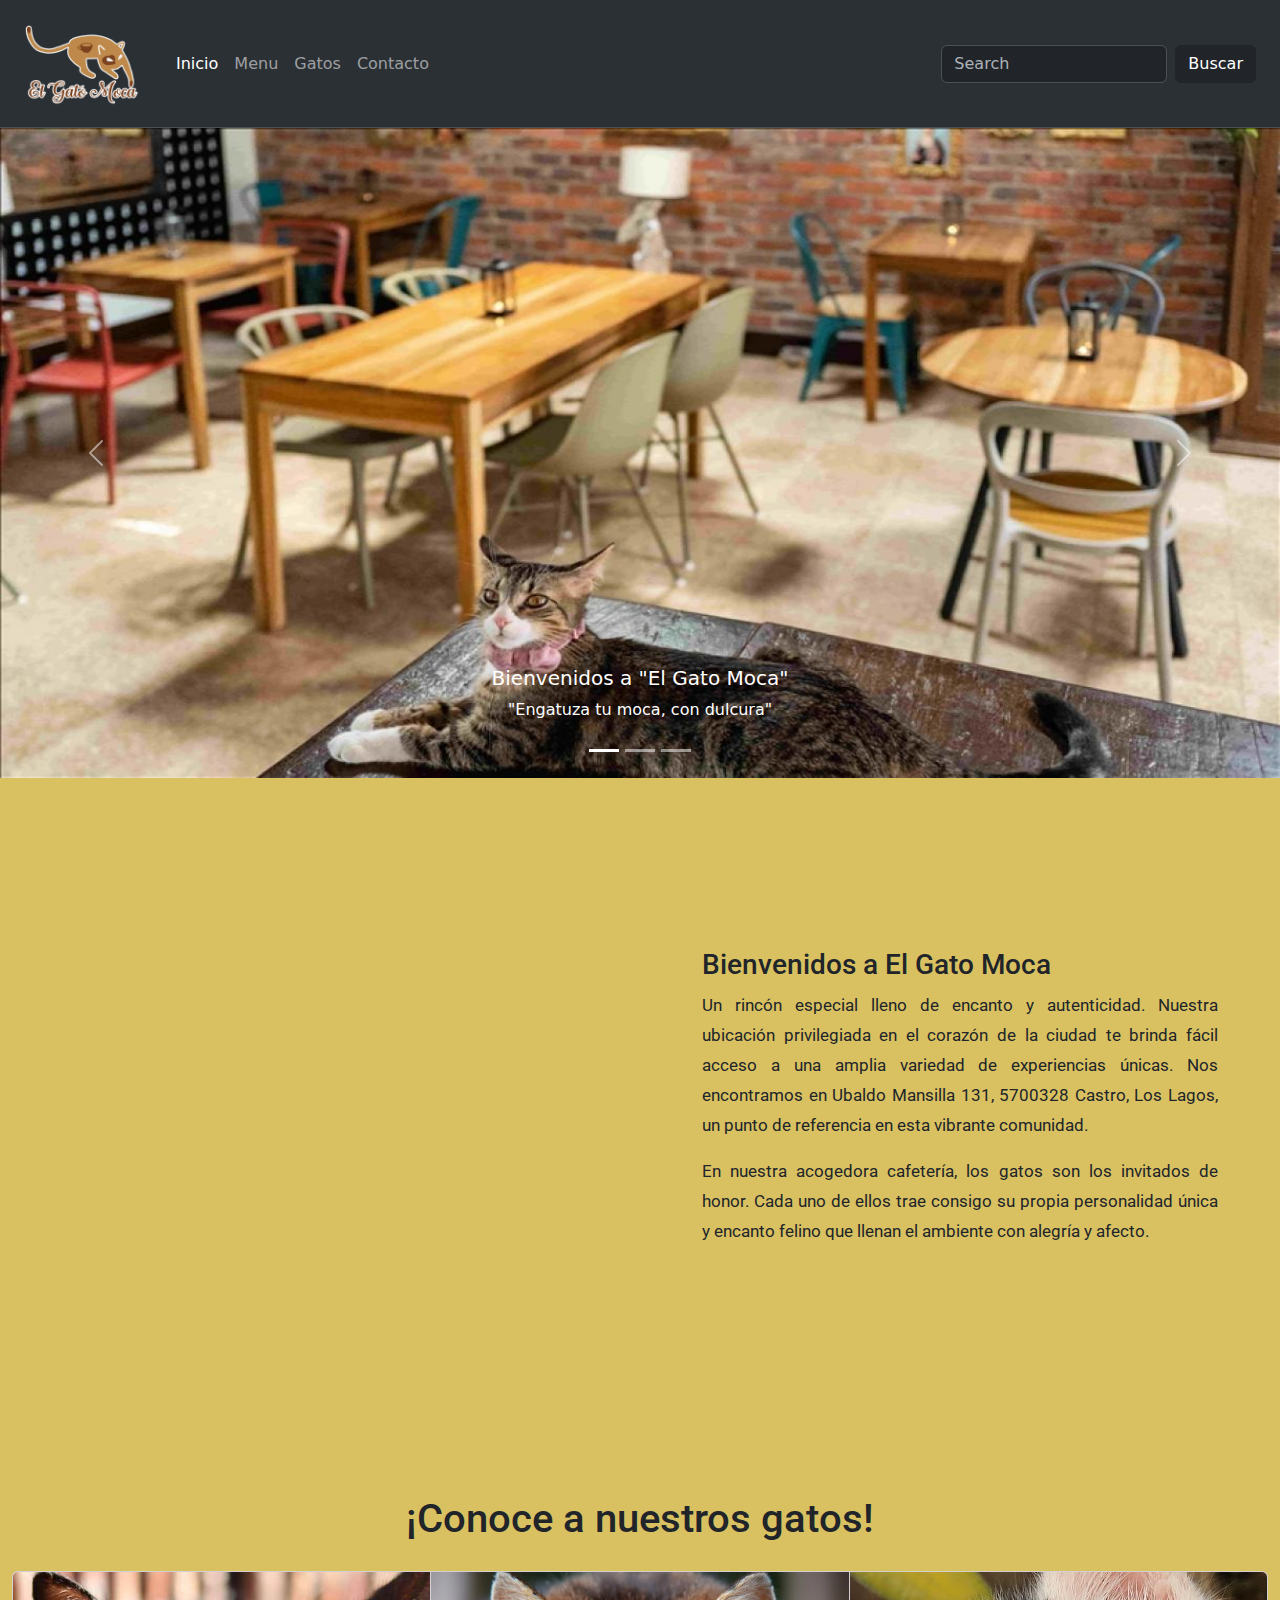
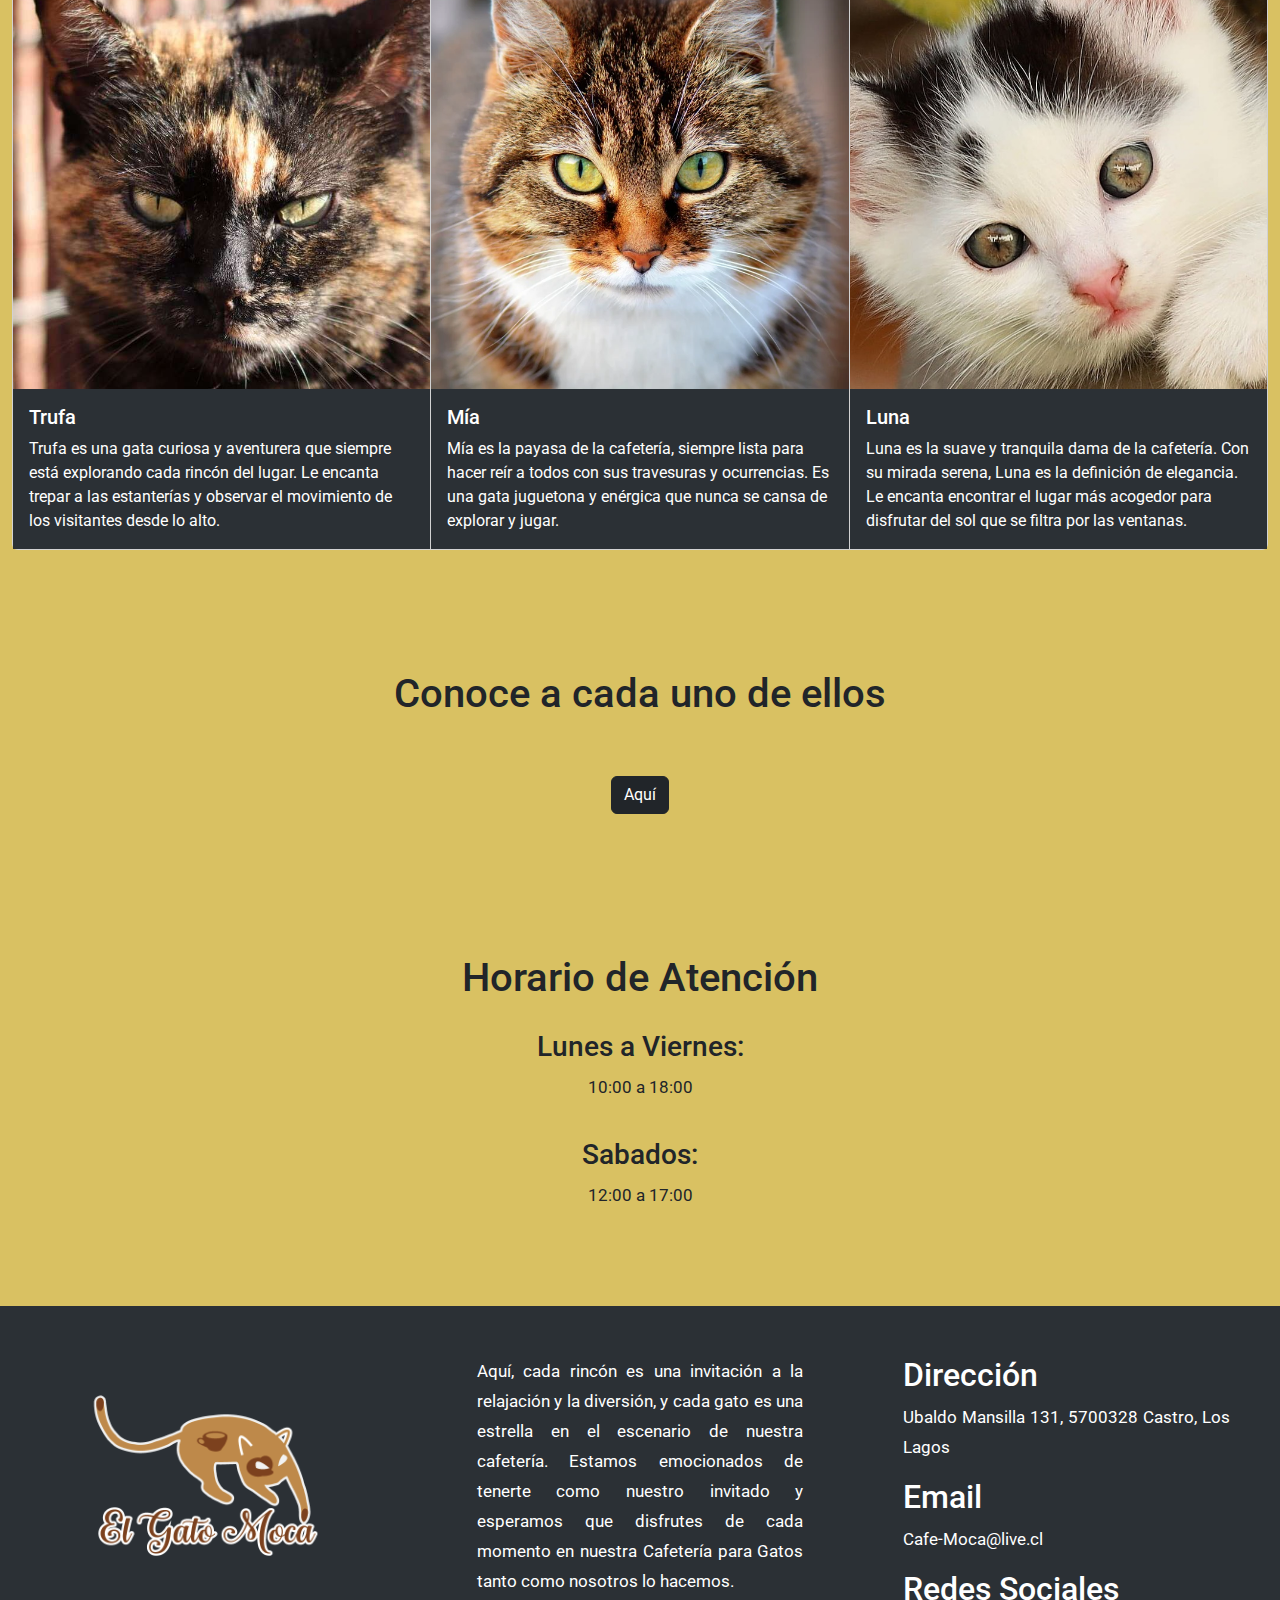
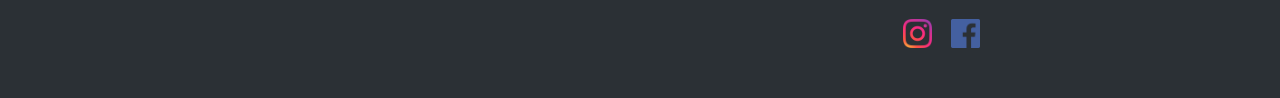
<file: index.html>
<!DOCTYPE html>
<html lang="es">
<head>
    <meta charset="UTF-8">
    <title>El Gato Moca</title>
    <link href="assets/css/bootstrap/css/bootstrap.min.css" rel="stylesheet" integrity="sha384-T3c6CoIi6uLrA9TneNEoa7RxnatzjcDSCmG1MXxSR1GAsXEV/Dwwykc2MPK8M2HN" crossorigin="anonymous">
    <link rel="stylesheet" href="assets/css/style.css">
    <link rel="preconnect" href="https://fonts.googleapis.com">
    <link rel="preconnect" href="https://fonts.gstatic.com" crossorigin>
    <link href="https://fonts.googleapis.com/css2?family=Roboto:wght@100;300;400;500;700;900&display=swap" rel="stylesheet">

</head>
<body>

<!--------------------Inicio-Hearder-------------------->
<nav class="navbar navbar-expand-lg bg-body-tertiary bg-dark border-bottom border-body" data-bs-theme="dark">
    <div class="container-fluid">
        <nav class="navbar bg-body-tertiary">
            <div class="container-fluid">
                <a class="navbar-brand" href="index.html">
                    <img src="/assets/img/Moca-1-02.png" alt="Logo" width="116" height="82" class="d-inline-block align-text-top">
                </a>
            </div>
        </nav>
        <div class="collapse navbar-collapse" id="navbarNavAltMarkup">
            <div class="navbar-nav">
                <a class="nav-link active" aria-current="page" href="index.html">Inicio</a>
                <a class="nav-link" href="menu.html">Menu</a>
                <a class="nav-link" href="gatos.html">Gatos</a>
                <a class="nav-link" href="nosotros.html">Contacto</a>
            </div>
        </div>
        <nav class="navbar bg-body-tertiary">
            <div class="container-fluid">
                <form class="d-flex" role="search">
                    <input class="form-control me-2" type="search" placeholder="Search" aria-label="Search">
                    <button class=" btn btn-dark" type="submit">Buscar</button>
                </form>
            </div>
        </nav>
    </div>
</nav>
<!--------------------Fin Header-------------------->

<!--------------------Carrucel presentación-------------------->
<div class="col-md-12">
<div class="imagenborde">
<div id="carouselExampleCaptions" class="carousel slide">
    <div class="carousel-indicators">
        <button type="button" data-bs-target="#carouselExampleCaptions" data-bs-slide-to="0" class="active" aria-current="true" aria-label="Slide 1"></button>
        <button type="button" data-bs-target="#carouselExampleCaptions" data-bs-slide-to="1" aria-label="Slide 2"></button>
        <button type="button" data-bs-target="#carouselExampleCaptions" data-bs-slide-to="2" aria-label="Slide 3"></button>
    </div>
    <div class="carousel-inner">
        <div class="carousel-item active">
            <img src="assets/img/g3.jpg" class="d-block w-100 imagenes-carrusel img-fluid" alt="g3">
            <div class="carousel-caption d-none d-md-block">
                <h5>Bienvenidos a "El Gato Moca"</h5>
                <p>"Engatuza tu moca, con dulcura"</p>
            </div>
        </div>
        <div class="carousel-item">
            <img src="assets/img/g1.jpg" class="d-block w-100 imagenes-carrusel img-fluid" alt="g1">
            <div class="carousel-caption d-none d-md-block">
                <h5>Conoce a nuestros gatos</h5>
                <p>Ven y juega con ellos</p>
            </div>
        </div>
        <div class="carousel-item">
            <img src="assets/img/g2.jpg" class="d-block w-100 imagenes-carrusel img-fluid" alt="g2">
            <div class="carousel-caption d-none d-md-block">
                <h5>Visita el menu del día</h5>
                <p>Todo tipo de café y repostería</p>
            </div>
        </div>
    </div>
    <button class="carousel-control-prev" type="button" data-bs-target="#carouselExampleCaptions" data-bs-slide="prev">
        <span class="carousel-control-prev-icon" aria-hidden="true"></span>
        <span class="visually-hidden">Previous</span>
    </button>
    <button class="carousel-control-next" type="button" data-bs-target="#carouselExampleCaptions" data-bs-slide="next">
        <span class="carousel-control-next-icon" aria-hidden="true"></span>
        <span class="visually-hidden">Next</span>
    </button>
</div>
</div>
</div>
<!--------------------Fin carrucel-------------------->

<!--------------------Mapa------------------->
<div class="container-fluid">
    <div class="row espacio">
        <div class="col-md-6">
            <iframe src="https://www.google.com/maps/embed?pb=!1m16!1m12!1m3!1d5884.776414691717!2d-73.77956459685066!3d-42.48329883953499!2m3!1f0!2f0!3f0!3m2!1i1024!2i768!4f13.1!2m1!1smaps!5e0!3m2!1ses-419!2scl!4v1697023535128!5m2!1ses-419!2scl" class="detalles-mapa" width="600" height="450" style="border:0;" allowfullscreen="" loading="lazy" referrerpolicy="no-referrer-when-downgrade"></iframe>
        </div>

        <div class="col-md-6">
            <div class="detalles-mapa">
                <h2>Bienvenidos a El Gato Moca</h2>
                    <p>Un rincón especial lleno de encanto y autenticidad.
                        Nuestra ubicación privilegiada en el corazón de la ciudad te brinda fácil acceso a una amplia
                        variedad de experiencias únicas. Nos encontramos en Ubaldo Mansilla 131, 5700328 Castro,
                        Los Lagos, un punto de referencia en esta vibrante comunidad.</p>
                    <p>En nuestra acogedora cafetería, los gatos son los invitados de honor.
                        Cada uno de ellos trae consigo su propia personalidad única y encanto felino que llenan el
                        ambiente con alegría y afecto.</p>
            </div>
        </div>
    </div>
</div>
<!--------------------Fin Mapa-------------------->

<!--------------------Presentacion de los gatos------------------->
<div class="container-fluid">
    <div class="row">
            <div class="col-md-12">
                <h1 class="detalles-carta">¡Conoce a nuestros gatos!</h1>
            </div>
        <div class="card-group">
            <div class="card">
                <a href="gatos.html"><img src="assets/img/GM-1.jpg" class="card-img-top  img-fluid" alt="gato1"></a>
                <div class="card-body background-card">
                    <h5 class="card-title">Trufa</h5>
                    <p class="card-text">Trufa es una gata curiosa y aventurera que siempre está explorando cada rincón
                        del lugar. Le encanta trepar a las estanterías y observar el movimiento de los visitantes
                        desde lo alto.</p>
                </div>
            </div>
            <div class="card">
                <a href="gatos.html"><img src="assets/img/GM-2.png" class="card-img-top  img-fluid" alt="gato2"></a>
                <div class="card-body background-card">
                    <h5 class="card-title">Mía</h5>
                    <p class="card-text">Mía es la payasa de la cafetería, siempre lista para hacer reír a todos
                        con sus travesuras y ocurrencias. Es una gata juguetona y enérgica que nunca se cansa de
                        explorar y jugar.</p>
                </div>
            </div>
            <div class="card">
                <a href="gatos.html"><img src="assets/img/GM-3.jpg" class="card-img-top  img-fluid" alt="gato3"></a>
                <div class="card-body background-card">
                    <h5 class="card-title">Luna</h5>
                    <p class="card-text"> Luna es la suave y tranquila dama de la cafetería. Con su mirada serena,
                        Luna es la definición de elegancia. Le encanta encontrar el lugar más
                        acogedor para disfrutar del sol que se filtra por las ventanas.</p>
                </div>
            </div>
        </div>
        <div class="col-md-12 detalles-carta">
            <h1 style="padding-bottom: 50px">Conoce a cada uno de ellos</h1>
            <a href="gatos.html"><button class=" btn btn-dark" type="submit">Aquí</button></a>
        </div>
    </div>
</div>

<!--------------------Fin P. Gatos--------------------->

<!--------------------Horario--------------------->
<div class="container-fluid">
    <div class="row">
        <div class="col-md-12 detalles-horario">
            <h1>Horario de Atención</h1>

                <h3>Lunes a Viernes:</h3>
                <p>10:00 a 18:00</p>
                <h3>Sabados:</h3>
                <p>12:00 a 17:00</p>
        </div>
    </div>
</div>
<!--------------------Fin Horario--------------------->

<!-------------------Footer------------------->
<footer>
    <div class="container-fluid">
        <div class="row">
            <div class="col-md-4">
                <img src="assets/img/Moca-1-01.png" class="img-fluid"  alt="Moca">
            </div>

            <div class="col-md-4 padding-footer">
                <p>Aquí, cada rincón es una invitación a la relajación y la diversión, y cada gato es una estrella
                    en el escenario de nuestra cafetería. Estamos emocionados de tenerte como nuestro invitado y
                    esperamos que disfrutes de cada momento en nuestra Cafetería para Gatos tanto como nosotros lo
                    hacemos.
                </p>
            </div>

            <div class="col-md-4 padding-footer">
                <h2>Dirección</h2>
                    <p>Ubaldo Mansilla 131, 5700328 Castro, Los Lagos</p>
                <h2>Email</h2>
                    <p>Cafe-Moca@live.cl</p>
                <h2>Redes Sociales</h2>
                    <img class="logos img-fluid" src="assets/img/Instagram_icon-icons.com_66804.png" alt="ins">
                    <img class="logos img-fluid" src="assets/img/Facebook_icon-icons.com_66805.png" alt="face">
            </div>
        </div>
    </div>
</footer>

<!--------------------Fin Footer-------------------->

<script src="assets/js/bootstrap/js/bootstrap.min.js"></script>
</body>
</html>
</file>
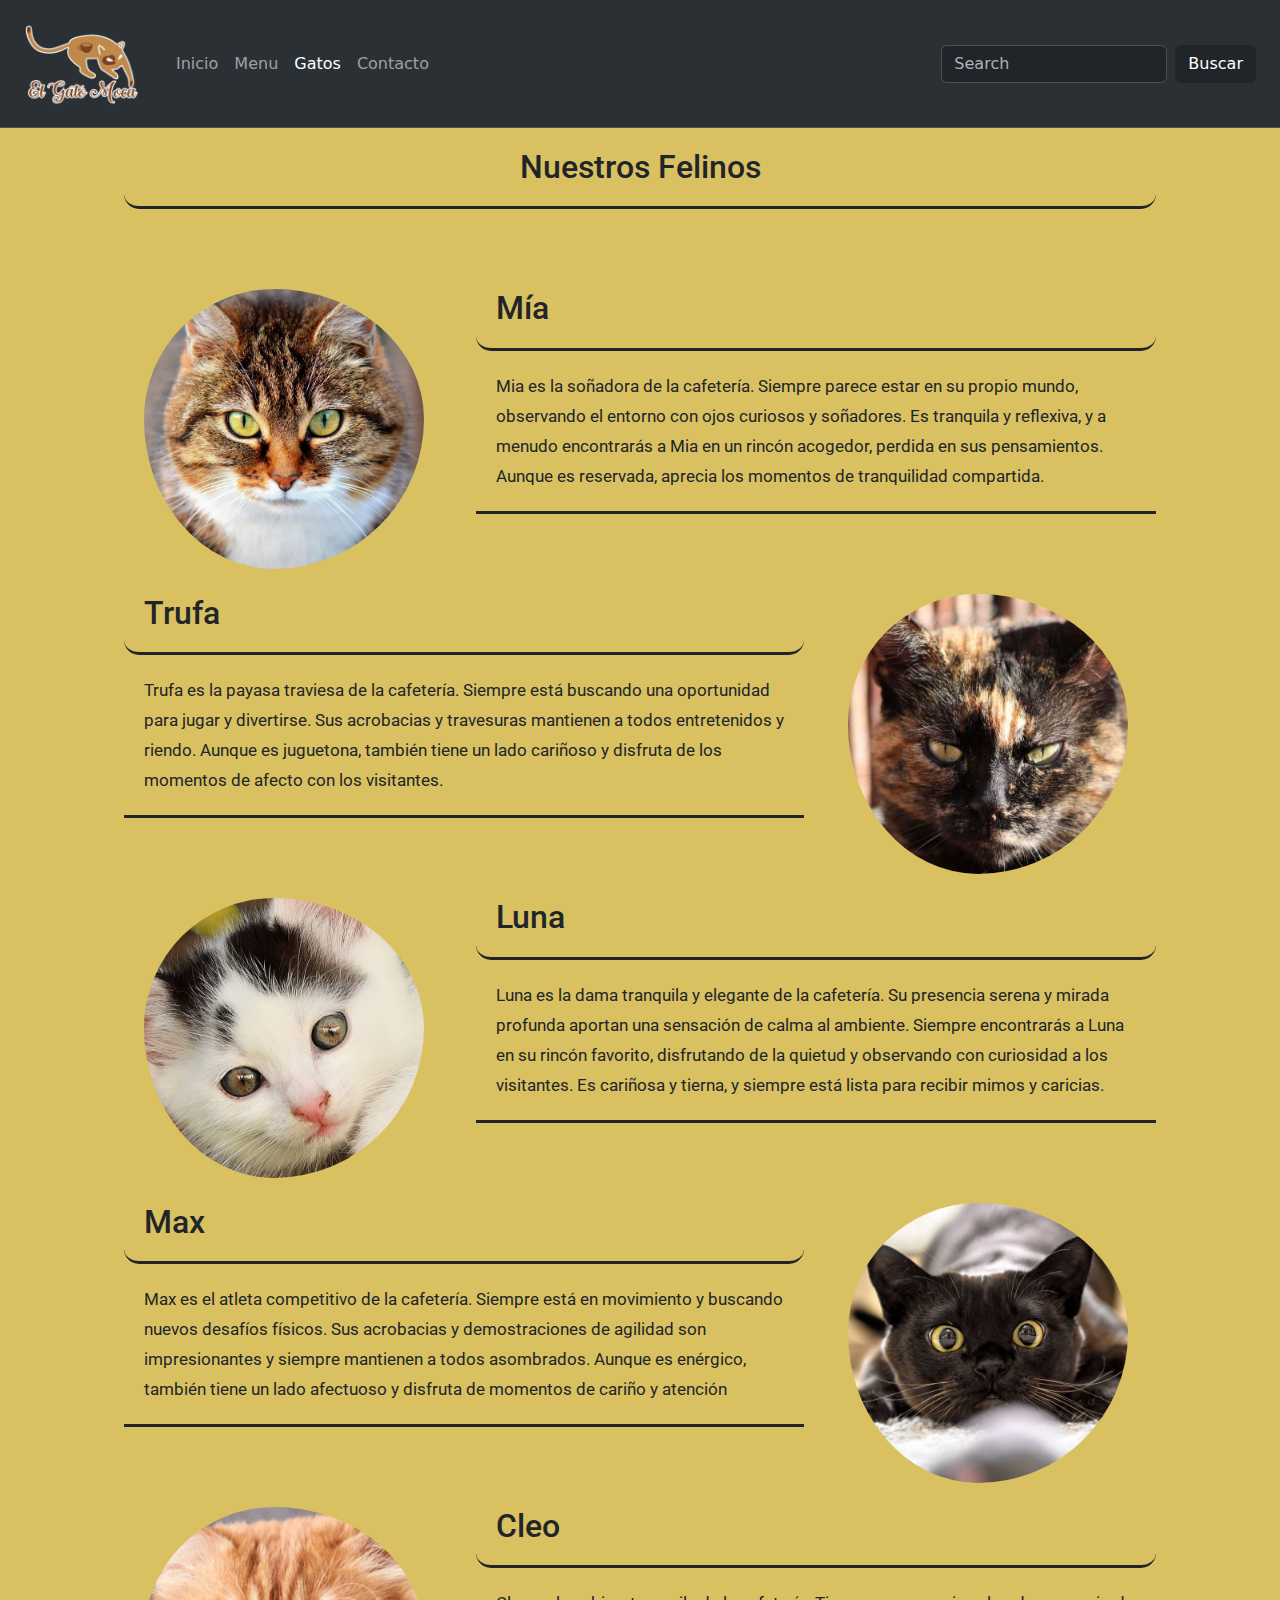
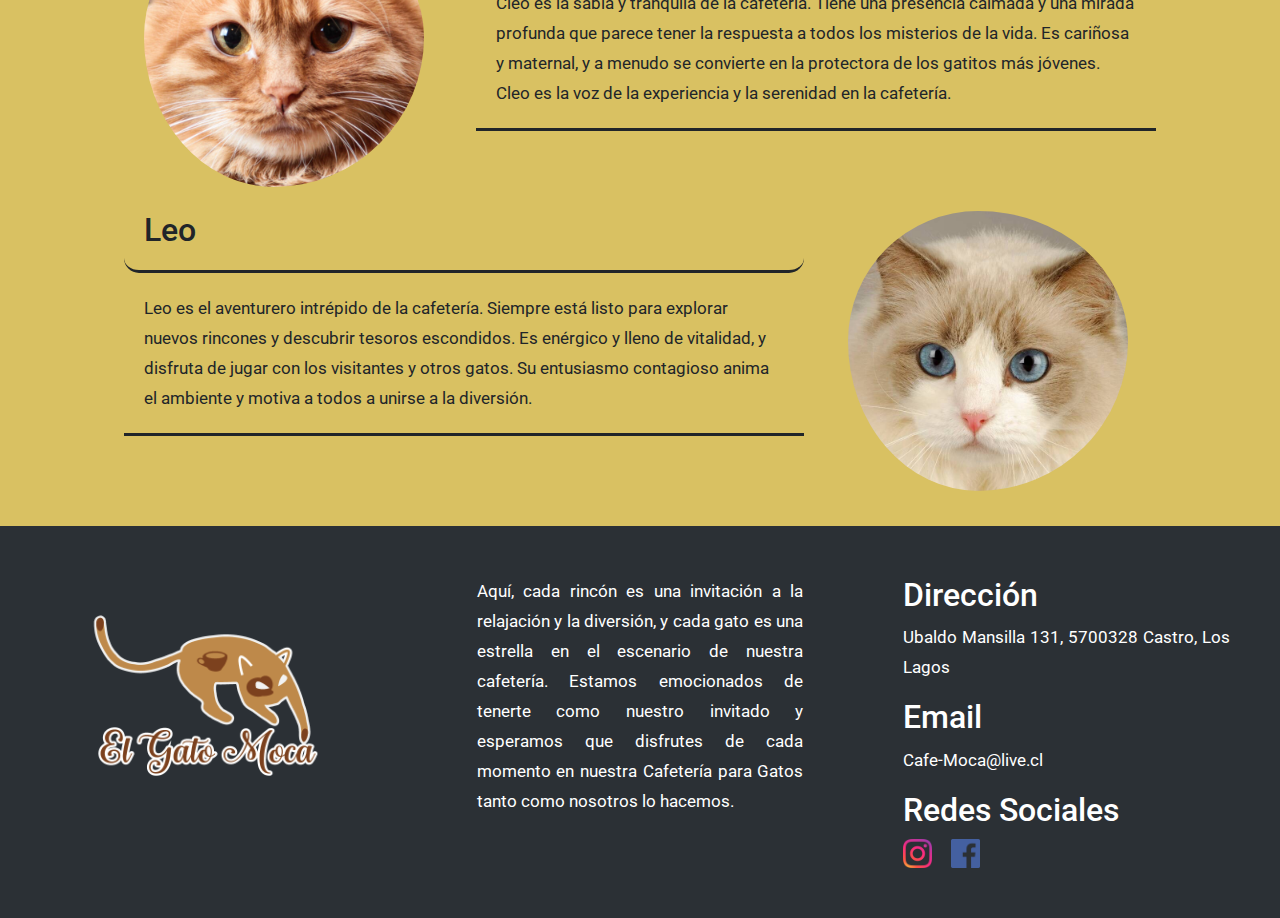
<file: gatos.html>
<!DOCTYPE html>
<html lang="es">
<head>
    <meta charset="UTF-8">
    <title>El Gato Moca</title>
    <link href="assets/css/bootstrap/css/bootstrap.min.css" rel="stylesheet" integrity="sha384-T3c6CoIi6uLrA9TneNEoa7RxnatzjcDSCmG1MXxSR1GAsXEV/Dwwykc2MPK8M2HN" crossorigin="anonymous">
    <link rel="stylesheet" href="assets/css/style.css">
    <link rel="preconnect" href="https://fonts.googleapis.com">
    <link rel="preconnect" href="https://fonts.gstatic.com" crossorigin>
    <link href="https://fonts.googleapis.com/css2?family=Roboto:wght@100;300;400;500;700;900&display=swap" rel="stylesheet">

</head>
<body>

<!--------------------Inicio-Hearder-------------------->
<nav class="navbar navbar-expand-lg bg-body-tertiary bg-dark border-bottom border-body" data-bs-theme="dark">
    <div class="container-fluid">
        <nav class="navbar bg-body-tertiary">
            <div class="container-fluid">
                <a class="navbar-brand" href="index.html">
                    <img src="/assets/img/Moca-1-02.png" alt="Logo" width="116" height="82" class="d-inline-block align-text-top">
                </a>
            </div>
        </nav>
        <div class="collapse navbar-collapse" id="navbarNavAltMarkup">
            <div class="navbar-nav">
                <a class="nav-link " href="index.html">Inicio</a>
                <a class="nav-link" href="menu.html">Menu</a>
                <a class="nav-link active" aria-current="page" href="gatos.html">Gatos</a>
                <a class="nav-link" href="nosotros.html">Contacto</a>
            </div>
        </div>
        <nav class="navbar bg-body-tertiary">
            <div class="container-fluid">
                <form class="d-flex" role="search">
                    <input class="form-control me-2" type="search" placeholder="Search" aria-label="Search">
                    <button class=" btn btn-dark" type="submit">Buscar</button>
                </form>
            </div>
        </nav>
    </div>
</nav>

<!--------------------Fin Header-------------------->

<!-------------------Presentacion------------------->
<div class="container-fluid">
    <div class="row detalles-felinos">
        <div class="col-md-12">
            <h2 class="felinos">Nuestros Felinos</h2>
            <br>
            <br>
        </div>

        <div class="col-md-4">
            <img src="assets/img/GM-2.png" class="img-fluid" alt="GM1">
        </div>
        <div class="col-md-8">
            <h2>Mía</h2>
            <p>Mia es la soñadora de la cafetería. Siempre parece estar en su propio mundo,
                observando el entorno con ojos curiosos y soñadores. Es tranquila y reflexiva,
                y a menudo encontrarás a Mia en un rincón acogedor, perdida en sus pensamientos.
                Aunque es reservada, aprecia los momentos de tranquilidad compartida.</p>
            <br>
            <br>
        </div>
        <div class="col-md-8">
            <h2>Trufa</h2>
            <p>Trufa es la payasa traviesa de la cafetería. Siempre está buscando una oportunidad
                para jugar y divertirse. Sus acrobacias y travesuras mantienen a todos entretenidos
                y riendo. Aunque es juguetona, también tiene un lado cariñoso y disfruta de los
                momentos de afecto con los visitantes.</p>
            <br>
            <br>
        </div>
        <div class="col-md-4">
            <img src="assets/img/GM-1.jpg" class="img-fluid" alt="GM1">
        </div>
        <div class="col-md-4">
            <img src="assets/img/GM-3.jpg" class="img-fluid" alt="GM1">
        </div>
        <div class="col-md-8">
            <h2>Luna</h2>
            <p>Luna es la dama tranquila y elegante de la cafetería. Su presencia serena y mirada
                   profunda aportan una sensación de calma al ambiente. Siempre encontrarás a
                   Luna en su rincón favorito, disfrutando de la quietud y observando con
                   curiosidad a los visitantes. Es cariñosa y tierna, y siempre está lista para
                   recibir mimos y caricias.</p>
            <br>
            <br>
        </div>
        <div class="col-md-8">
            <h2>Max</h2>
            <p>Max es el atleta competitivo de la cafetería. Siempre está en movimiento y
                buscando nuevos desafíos físicos. Sus acrobacias y demostraciones de agilidad
                son impresionantes y siempre mantienen a todos asombrados. Aunque es enérgico,
                también tiene un lado afectuoso y disfruta de momentos de cariño y atención</p>
            <br>
            <br>
        </div>
        <div class="col-md-4">
            <img src="assets/img/GM-6.jpg" class="img-fluid"  alt="GM1">
        </div>
        <div class="col-md-4">
            <img src="assets/img/GM-4.jpg" class="img-fluid" alt="GM1">
        </div>
        <div class="col-md-8">
            <h2>Cleo</h2>
            <p>Cleo es la sabia y tranquila de la cafetería. Tiene una presencia calmada y una mirada
                profunda que parece tener la respuesta a todos los misterios de la vida. Es cariñosa y maternal,
                y a menudo se convierte en la protectora de los gatitos más jóvenes. Cleo es la voz de la experiencia
                y la serenidad en la cafetería.</p>
            <br>
            <br>
        </div>
        <div class="col-md-8">
            <h2>Leo</h2>
            <p>Leo es el aventurero intrépido de la cafetería. Siempre está listo para explorar nuevos
                rincones y descubrir tesoros escondidos. Es enérgico y lleno de vitalidad, y disfruta de
                jugar con los visitantes y otros gatos. Su entusiasmo contagioso anima el ambiente y motiva
                a todos a unirse a la diversión.</p>
            <br>
            <br>
        </div>
        <div class="col-md-4">
            <img src="assets/img/GM-5.jpg" class="img-fluid" alt="GM1">
        </div>
    </div>
</div>
<!-------------------Fin Presentacion------------------->

<!-------------------Footer------------------->
<footer>
    <div class="container-fluid">
        <div class="row">
            <div class="col-md-4">
                <img src="assets/img/Moca-1-01.png" class="img-fluid"  alt="Moca">
            </div>

            <div class="col-md-4 padding-footer">
                <p>Aquí, cada rincón es una invitación a la relajación y la diversión, y cada gato es una estrella
                    en el escenario de nuestra cafetería. Estamos emocionados de tenerte como nuestro invitado y
                    esperamos que disfrutes de cada momento en nuestra Cafetería para Gatos tanto como nosotros lo
                    hacemos.
                </p>
            </div>

            <div class="col-md-4 padding-footer">
                <h2>Dirección</h2>
                <p>Ubaldo Mansilla 131, 5700328 Castro, Los Lagos</p>
                <h2>Email</h2>
                <p>Cafe-Moca@live.cl</p>
                <h2>Redes Sociales</h2>
                <img class="logos img-fluid" src="assets/img/Instagram_icon-icons.com_66804.png" alt="ins">
                <img class="logos img-fluid" src="assets/img/Facebook_icon-icons.com_66805.png" alt="face">
            </div>
        </div>
    </div>
</footer>

<!--------------------Fin Footer-------------------->
<script src="assets/js/bootstrap/js/bootstrap.min.js"></script>
</body>
</html>
</file>
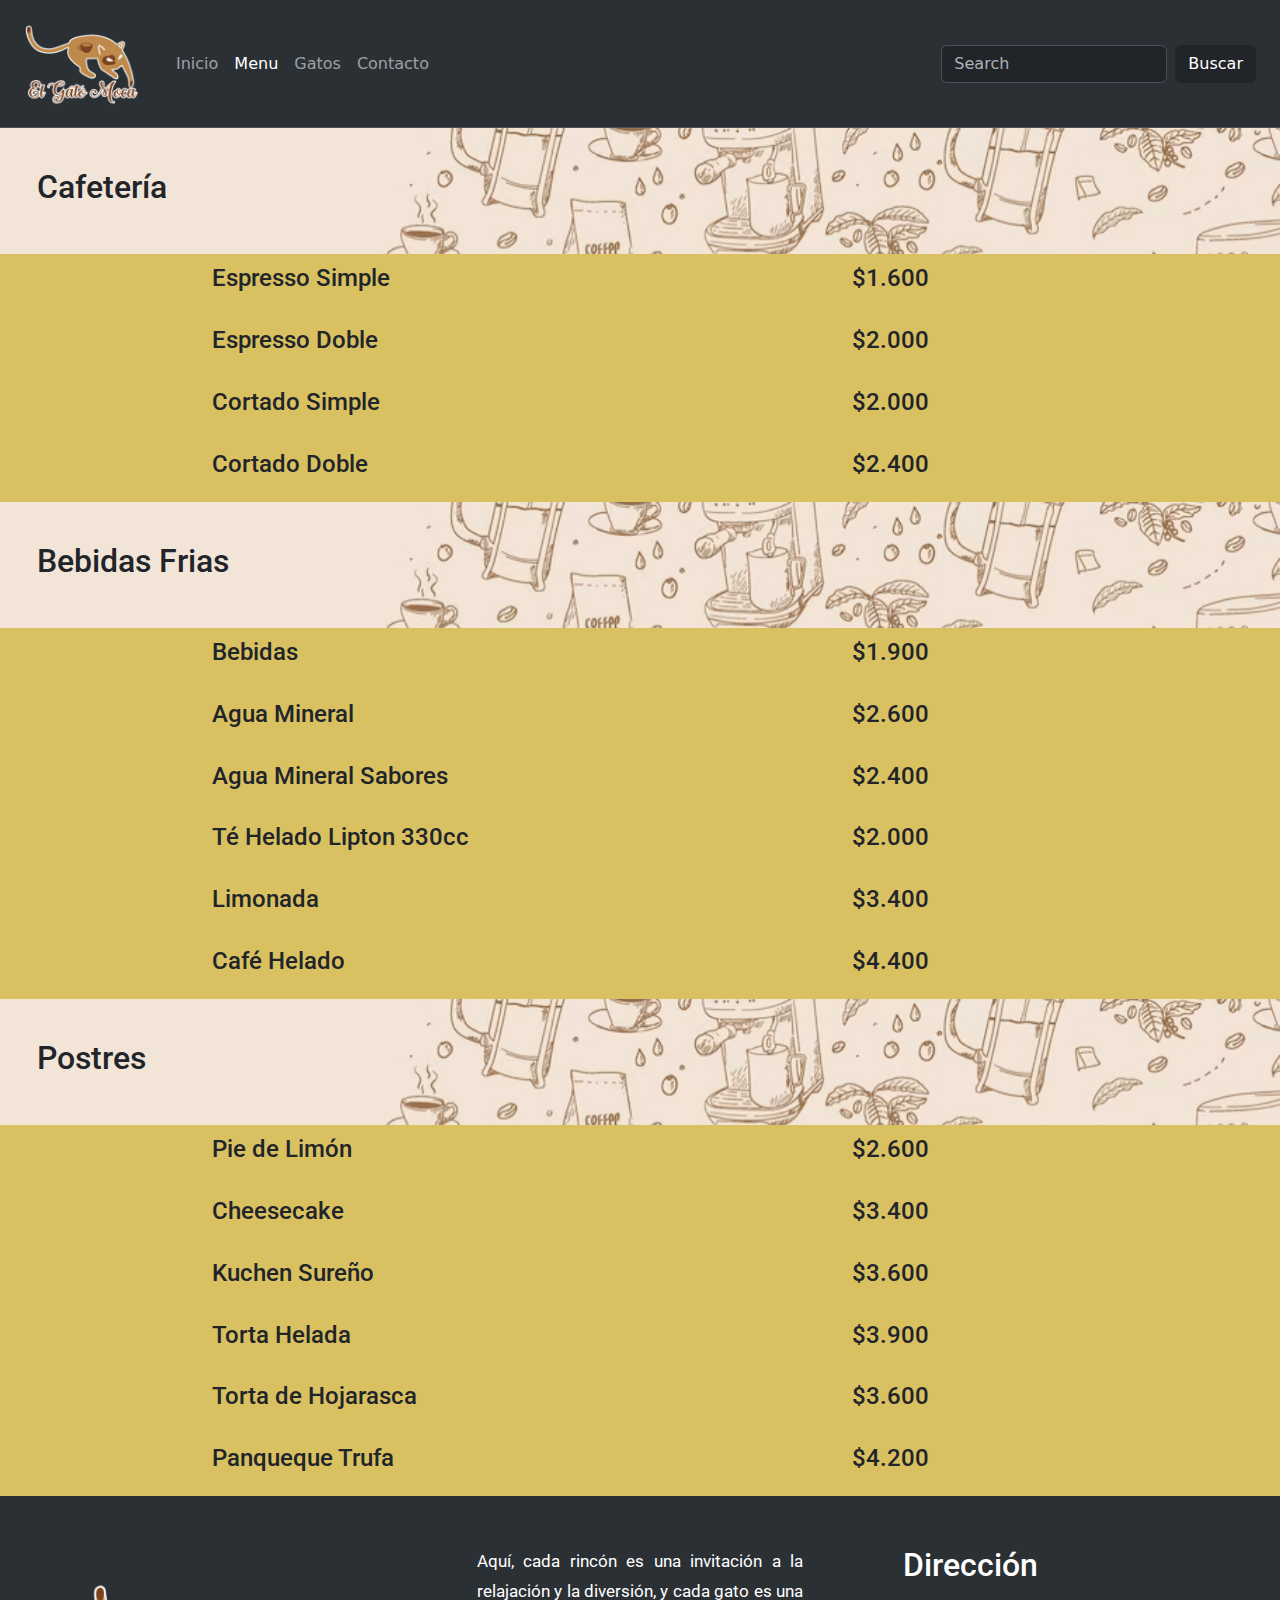
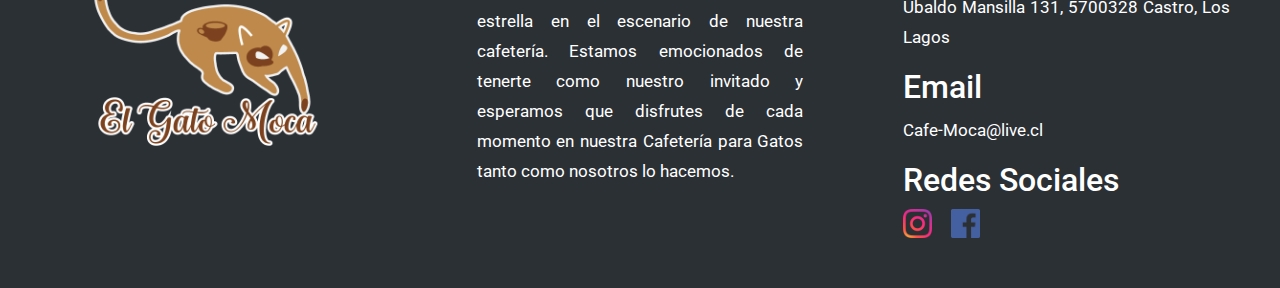
<file: menu.html>
<!DOCTYPE html>
<html lang="es">
<head>
    <meta charset="UTF-8">
    <title>El Gato Moca</title>
    <link href="assets/css/bootstrap/css/bootstrap.min.css" rel="stylesheet" integrity="sha384-T3c6CoIi6uLrA9TneNEoa7RxnatzjcDSCmG1MXxSR1GAsXEV/Dwwykc2MPK8M2HN" crossorigin="anonymous">
    <link rel="stylesheet" href="assets/css/style.css">
    <link rel="preconnect" href="https://fonts.googleapis.com">
    <link rel="preconnect" href="https://fonts.gstatic.com" crossorigin>
    <link href="https://fonts.googleapis.com/css2?family=Roboto:wght@100;300;400;500;700;900&display=swap" rel="stylesheet">

</head>
<body>
<!--------------------Inicio-Hearder-------------------->
<nav class="navbar navbar-expand-lg bg-body-tertiary bg-dark border-bottom border-body" data-bs-theme="dark">
    <div class="container-fluid">
        <nav class="navbar bg-body-tertiary">
            <div class="container-fluid">
                <a class="navbar-brand" href="index.html">
                    <img src="/assets/img/Moca-1-02.png" alt="Logo" width="116" height="82" class="d-inline-block align-text-top">
                </a>
            </div>
        </nav>
        <div class="collapse navbar-collapse" id="navbarNavAltMarkup">
            <div class="navbar-nav">
                <a class="nav-link" href="index.html">Inicio</a>
                <a class="nav-link active" aria-current="page" href="menu.html">Menu</a>
                <a class="nav-link" href="gatos.html">Gatos</a>
                <a class="nav-link" href="nosotros.html">Contacto</a>
            </div>
        </div>
        <nav class="navbar bg-body-tertiary">
            <div class="container-fluid">
                <form class="d-flex" role="search">
                    <input class="form-control me-2" type="search" placeholder="Search" aria-label="Search">
                    <button class=" btn btn-dark" type="submit">Buscar</button>
                </form>
            </div>
        </nav>
    </div>
</nav>
<!--------------------Fin Header-------------------->

<!--------------------Menu-------------------->
<div class="container-fluid">
    <div class="row detalles-menu">
        <div class="col-md-12">
            <h2>Cafetería</h2>
        </div>
            <section class="col-md-6">
                <h4>Espresso Simple</h4>
            </section>
            <section class="col-md-6">
                <h4>$1.600</h4>
            </section>
            <section class="col-md-6">
                <h4>Espresso Doble</h4>
            </section>
            <section class="col-md-6">
                <h4>$2.000</h4>
            </section>
            <section class="col-md-6">
                <h4>Cortado Simple</h4>
            </section>
            <section class="col-md-6">
                <h4>$2.000</h4>
            </section>
            <section class="col-md-6">
                <h4>Cortado Doble</h4>
            </section>
            <section class="col-md-6">
                <h4>$2.400</h4>
            </section>
        <div class="col-md-12">
            <h2>Bebidas Frias</h2>
        </div>
            <section class="col-md-6">
                <h4>Bebidas</h4>
            </section>
            <section class="col-md-6">
                <h4>$1.900</h4>
            </section>
            <section class="col-md-6">
                <h4>Agua Mineral</h4>
            </section>
            <section class="col-md-6">
                <h4>$2.600</h4>
            </section>
            <section class="col-md-6">
                <h4>Agua Mineral Sabores</h4>
            </section>
            <section class="col-md-6">
                <h4>$2.400</h4>
            </section>
            <section class="col-md-6">
                <h4>Té Helado Lipton 330cc</h4>
            </section>
            <section class="col-md-6">
                <h4>$2.000</h4>
            </section>
            <section class="col-md-6">
                <h4>Limonada</h4>
            </section>
            <section class="col-md-6">
                <h4>$3.400</h4>
            </section>
            <section class="col-md-6">
                <h4>Café Helado</h4>
            </section>
            <section class="col-md-6">
                <h4>$4.400</h4>
            </section>
        <div class="col-md-12">
            <h2>Postres</h2>
        </div>
            <section class="col-md-6">
                <h4>Pie de Limón</h4>
            </section>
            <section class="col-md-6">
                <h4>$2.600</h4>
            </section>
            <section class="col-md-6">
                <h4>Cheesecake</h4>
            </section>
            <section class="col-md-6">
                <h4>$3.400</h4>
            </section>
            <section class="col-md-6">
                <h4>Kuchen Sureño</h4>
            </section>
            <section class="col-md-6">
                <h4>$3.600</h4>
            </section>
            <section class="col-md-6">
                <h4>Torta Helada</h4>
            </section>
            <section class="col-md-6">
                <h4>$3.900</h4>
            </section>
            <section class="col-md-6">
                <h4>Torta de Hojarasca</h4>
            </section>
            <section class="col-md-6">
                <h4>$3.600</h4>
            </section>
            <section class="col-md-6">
                <h4>Panqueque Trufa</h4>
            </section>
            <section class="col-md-6">
                <h4>$4.200</h4>
            </section>
    </div>
</div>

<!-------------------Footer------------------->
<footer>
    <div class="container-fluid">
        <div class="row">
            <div class="col-md-4">
                <img src="assets/img/Moca-1-01.png" class="img-fluid"  alt="Moca">
            </div>

            <div class="col-md-4 padding-footer">
                <p>Aquí, cada rincón es una invitación a la relajación y la diversión, y cada gato es una estrella
                    en el escenario de nuestra cafetería. Estamos emocionados de tenerte como nuestro invitado y
                    esperamos que disfrutes de cada momento en nuestra Cafetería para Gatos tanto como nosotros lo
                    hacemos.
                </p>
            </div>

            <div class="col-md-4 padding-footer">
                <h2>Dirección</h2>
                <p>Ubaldo Mansilla 131, 5700328 Castro, Los Lagos</p>
                <h2>Email</h2>
                <p>Cafe-Moca@live.cl</p>
                <h2>Redes Sociales</h2>
                <img class="logos img-fluid" src="assets/img/Instagram_icon-icons.com_66804.png" alt="ins">
                <img class="logos img-fluid" src="assets/img/Facebook_icon-icons.com_66805.png" alt="face">
            </div>
        </div>
    </div>
</footer>

<!--------------------Fin Footer-------------------->
<script src="assets/js/bootstrap/js/bootstrap.min.js"></script>
</body>
</html>
</file>
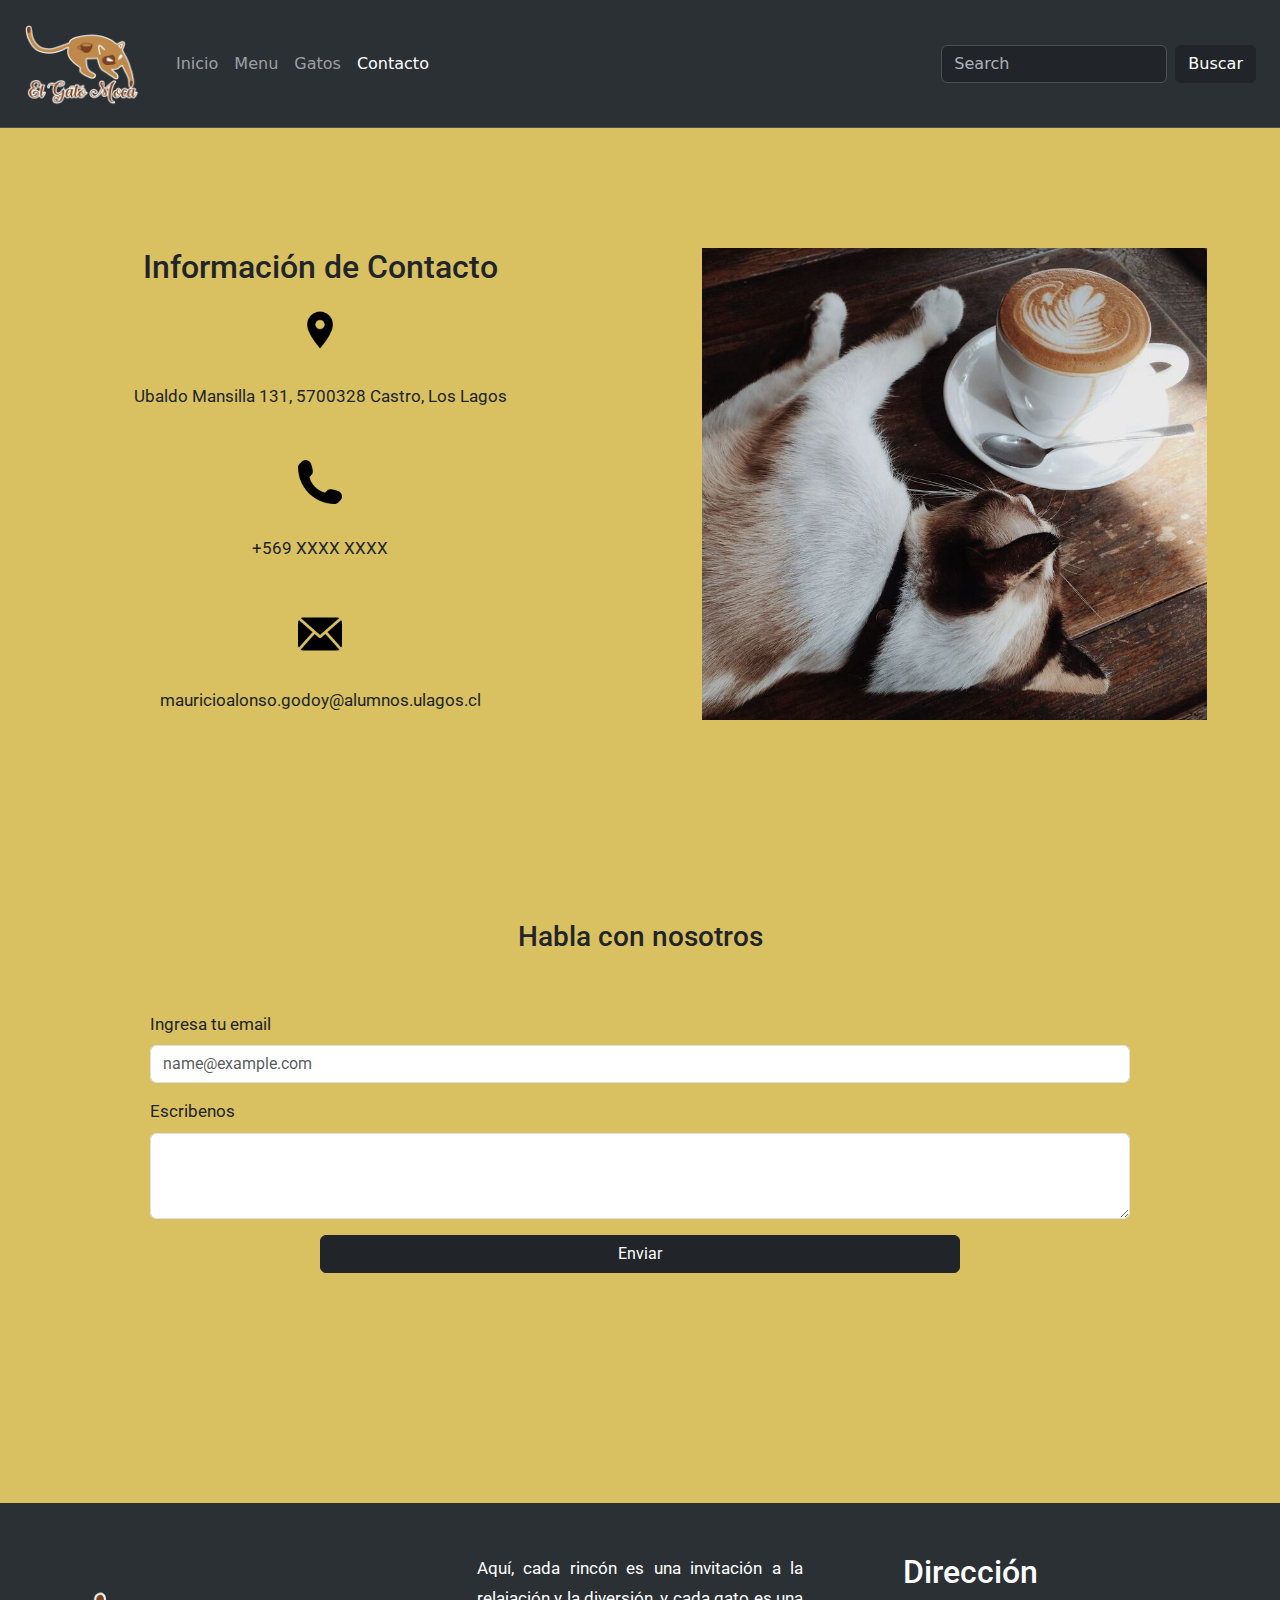
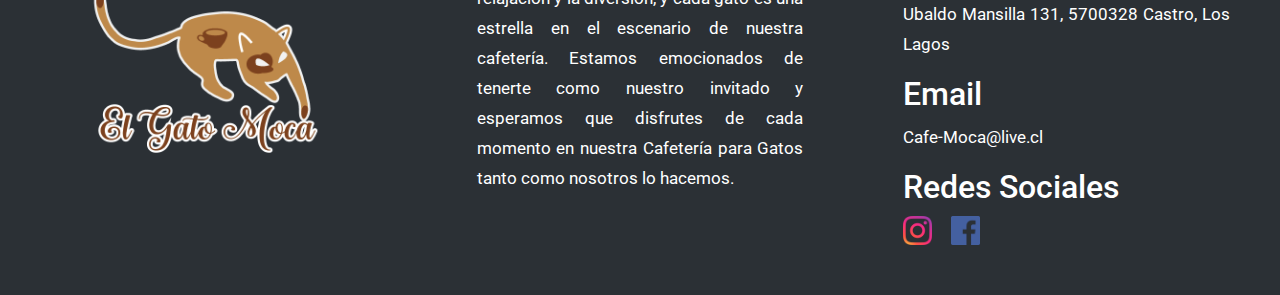
<file: nosotros.html>
<!DOCTYPE html>
<html lang="es">
<head>
    <meta charset="UTF-8">
    <title>El Gato Moca</title>
    <link href="assets/css/bootstrap/css/bootstrap.min.css" rel="stylesheet" integrity="sha384-T3c6CoIi6uLrA9TneNEoa7RxnatzjcDSCmG1MXxSR1GAsXEV/Dwwykc2MPK8M2HN" crossorigin="anonymous">
    <link rel="stylesheet" href="assets/css/style.css">
    <link rel="preconnect" href="https://fonts.googleapis.com">
    <link rel="preconnect" href="https://fonts.gstatic.com" crossorigin>
    <link href="https://fonts.googleapis.com/css2?family=Roboto:wght@100;300;400;500;700;900&display=swap" rel="stylesheet">

</head>
<body>

<!--------------------Inicio-Hearder-------------------->
<nav class="navbar navbar-expand-lg bg-body-tertiary bg-dark border-bottom border-body" data-bs-theme="dark">
    <div class="container-fluid">
        <nav class="navbar bg-body-tertiary">
            <div class="container-fluid">
                <a class="navbar-brand" href="index.html">
                    <img src="/assets/img/Moca-1-02.png" alt="Logo" width="116" height="82" class="d-inline-block align-text-top">
                </a>
            </div>
        </nav>
        <div class="collapse navbar-collapse" id="navbarNavAltMarkup">
            <div class="navbar-nav">
                <a class="nav-link" href="index.html">Inicio</a>
                <a class="nav-link" href="menu.html">Menu</a>
                <a class="nav-link" href="gatos.html">Gatos</a>
                <a class="nav-link active" aria-current="page" href="nosotros.html">Contacto</a>
            </div>
        </div>
        <nav class="navbar bg-body-tertiary">
            <div class="container-fluid">
                <form class="d-flex" role="search">
                    <input class="form-control me-2" type="search" placeholder="Search" aria-label="Search">
                    <button class=" btn btn-dark" type="submit">Buscar</button>
                </form>
            </div>
        </nav>
    </div>
</nav>

<!--------------------Fin Header-------------------->

<!--------------------Inicio-Datos-------------------->
<div class="container-fluid">
    <div class="row">
            <div class="col-md-6 detalles-datos">
                <h2>Información de Contacto</h2>
                    <img src="assets/img/lugar.png" alt="lugar">
                <p>Ubaldo Mansilla 131, 5700328 Castro, Los Lagos</p>
                    <img src="assets/img/telefono.png" alt="telefono">
                <p>+569 XXXX XXXX</p>
                    <img src="assets/img/correo.png" alt="correo">
                <p>mauricioalonso.godoy@alumnos.ulagos.cl</p>
            </div>
            <div class="col-md-6">
                <img src="assets/img/GC-1.jpg" class="imagen-datos img-fluid" alt="GC1">
            </div>
    </div>
</div>

<!--------------------Fin-Datos-------------------->

<!--------------------Inicio-Form-------------------->
<div class="container-fluid">
    <div class="row">
        <div class="col-md-12">
            <h2 class="margen-titulos">Habla con nosotros</h2>

        </div>
        <div class="col-md-12 margenes-form">
            <div class="mb-3">
                <label for="exampleFormControlInput1" class="form-label">Ingresa tu email</label>
                <input type="email" class="form-control" id="exampleFormControlInput1" placeholder="name@example.com">
            </div>
            <div class="mb-3">
                <label for="exampleFormControlTextarea1" class="form-label">Escribenos</label>
                <textarea class="form-control" id="exampleFormControlTextarea1" rows="3"></textarea>
            </div>
            <div class="col-md-12">
                <div class="d-grid gap-2 col-6 mx-auto">
                    <button class=" btn btn-dark" type="submit">Enviar</button>
                </div>

            </div>
        </div>
    </div>
</div>

<!--------------------Fin-Datos-------------------->

<!-------------------Footer------------------->
<footer>
    <div class="container-fluid">
        <div class="row">
            <div class="col-md-4">
                <img src="assets/img/Moca-1-01.png" class="img-fluid"  alt="Moca">
            </div>

            <div class="col-md-4 padding-footer">
                <p>Aquí, cada rincón es una invitación a la relajación y la diversión, y cada gato es una estrella
                    en el escenario de nuestra cafetería. Estamos emocionados de tenerte como nuestro invitado y
                    esperamos que disfrutes de cada momento en nuestra Cafetería para Gatos tanto como nosotros lo
                    hacemos.
                </p>
            </div>

            <div class="col-md-4 padding-footer">
                <h2>Dirección</h2>
                <p>Ubaldo Mansilla 131, 5700328 Castro, Los Lagos</p>
                <h2>Email</h2>
                <p>Cafe-Moca@live.cl</p>
                <h2>Redes Sociales</h2>
                <img class="logos img-fluid" src="assets/img/Instagram_icon-icons.com_66804.png" alt="ins">
                <img class="logos img-fluid" src="assets/img/Facebook_icon-icons.com_66805.png" alt="face">
            </div>
        </div>
    </div>
</footer>

<!--------------------Fin Footer-------------------->
<script src="assets/js/bootstrap/js/bootstrap.min.js"></script>
</body>
</html>
</file>
<file: assets/css/style.css>
/*Basico*/
:root{
    --color-principal: #D9C162;
    --color-secundario: #7c411e;
    --fuente-primaria: 'Roboto', sans-serif;
    --espacio--secciones:120px 0 20px 0;
    --tamaño-letras: 17px;
}
body{
    margin: 0 auto;
    background-color: #D9C162;
}

/*--------------------Carrusel-Presentacion--------------------*/
.imagenes-carrusel{
    max-width: 1500px;
    max-height: 650px;
}

/*--------------------Mapa--------------------*/
.espacio{
    padding: var(--espacio--secciones);
}
.detalles-mapa{
    padding: 50px 50px 0 50px;
    font-family: var(--fuente-primaria);
    font-size: var(--tamaño-letras);
    text-align: justify;
    line-height: 30px;
}
.detalles-mapa > h2{
    font-size: 28px;
}

/*--------------------Carta-Gatos--------------------*/
.detalles-carta{
    font-family: var(--fuente-primaria);
    text-align: center;
    padding: var(--espacio--secciones);
}
.background-card{
    background-color: #2b3035;
}
.background-card > h5{
    font-family: var(--fuente-primaria);
    color: white;
}
.background-card > p{
    font-family: var(--fuente-primaria);
    color: white;
}
.imagenes-gatos-card{
    height: 330px;
    width: 412px;
}

/*--------------------Horario--------------------*/
.detalles-horario{
    font-family: var(--fuente-primaria);
    font-size: var(--tamaño-letras);
    text-align: center;
    padding: 120px 0 80px 0;
    line-height: 30px;
}
.detalles-horario > h3{
    padding-top: 20px;
}
/*--------------------Footer--------------------*/
footer{
    background-color: #2b3035;
    color: white;
    text-align: justify;
    padding: 50px 0 50px 0;
    font-family: var(--fuente-primaria);
    font-size: var(--tamaño-letras);
    line-height: 30px;
}
footer > div > div > h2{
    font-size: 28px;
}
.logos{
    max-height: 44px;
    max-width: 44px;
    padding-right: 15px;
}
.padding-footer{
    padding: 0 50px 0 50px
}

/*--------------------------------------------Menu-----------------------------------------------------------------*/
.detalles-menu{
    font-family: var(--fuente-primaria);
    font-size: var(--tamaño-letras);
}
.detalles-menu > div{
    background-color: #bea678;
    background-image: url("../img/fondo-cafe3.png");
}
.detalles-menu > div > h2{
    padding: 40px 0 40px 25px;
}
.detalles-menu > section > h5{
    margin-left: 200px;
    margin-top: 13px;
    display: flex;
}
.detalles-menu > section > h4{
    margin-left: 200px;
    margin-top: 10px;
    display: flex;
    padding-bottom: 15px;
}

/*--------------------------------------------Gatos-----------------------------------------------------------------*/
.felinos{
    font-family: var(--fuente-primaria);
    text-align: center;
    padding: var(--espacio--secciones);
    margin-bottom: 30px;
}
.detalles-felinos{
    margin: 0 100px 0 100px;
    line-height: 30px;
    padding-bottom: 30px;
}
.detalles-felinos > div > img{
    max-width: 100%;
    border-radius: 50%;
    width: 300px;
    margin: 0 auto;
    padding: 20px 0 0 20px;
}
.detalles-felinos > div > p{
    font-family: var(--fuente-primaria);
    font-size: var(--tamaño-letras);
    margin: 0 auto;
    padding: 20px;
    border-style: none none solid none;
}
.detalles-felinos > div > h2{
    font-family: var(--fuente-primaria);
    margin: 0 auto;
    padding: 20px;
    border-style: none none solid none;
    border-radius: 15px;
}

/*--------------------------------------------Nosotros-----------------------------------------------------------------*/
.detalles-datos{
    font-family: var(--fuente-primaria);
    font-size: var(--tamaño-letras);
    padding: var(--espacio--secciones);
    text-align: center;
    line-height: 68px;
}
.detalles-datos > img{
    max-height: 44px;
    max-width: 44px;
}
.imagen-datos{
    max-width: 82%;
    padding: var(--espacio--secciones);
    margin-right: 50px;
    margin-left: 50px;
}

/*--------------------Form--------------------*/
.margen-titulos{
    font-size: 28px;
    text-align: center;
    padding-top: 150px;
    font-family: var(--fuente-primaria);
}
.margenes-form{
    font-family: var(--fuente-primaria);
    font-size: var(--tamaño-letras);
    padding: 50px 0 230px 0;
}
.margenes-form > .mb-3{
    margin: 0 150px 0 150px;
    max-height: 100%;
}
.Moca{
    max-width: 10vw;
    max-height: 10vw;

}
</file>
